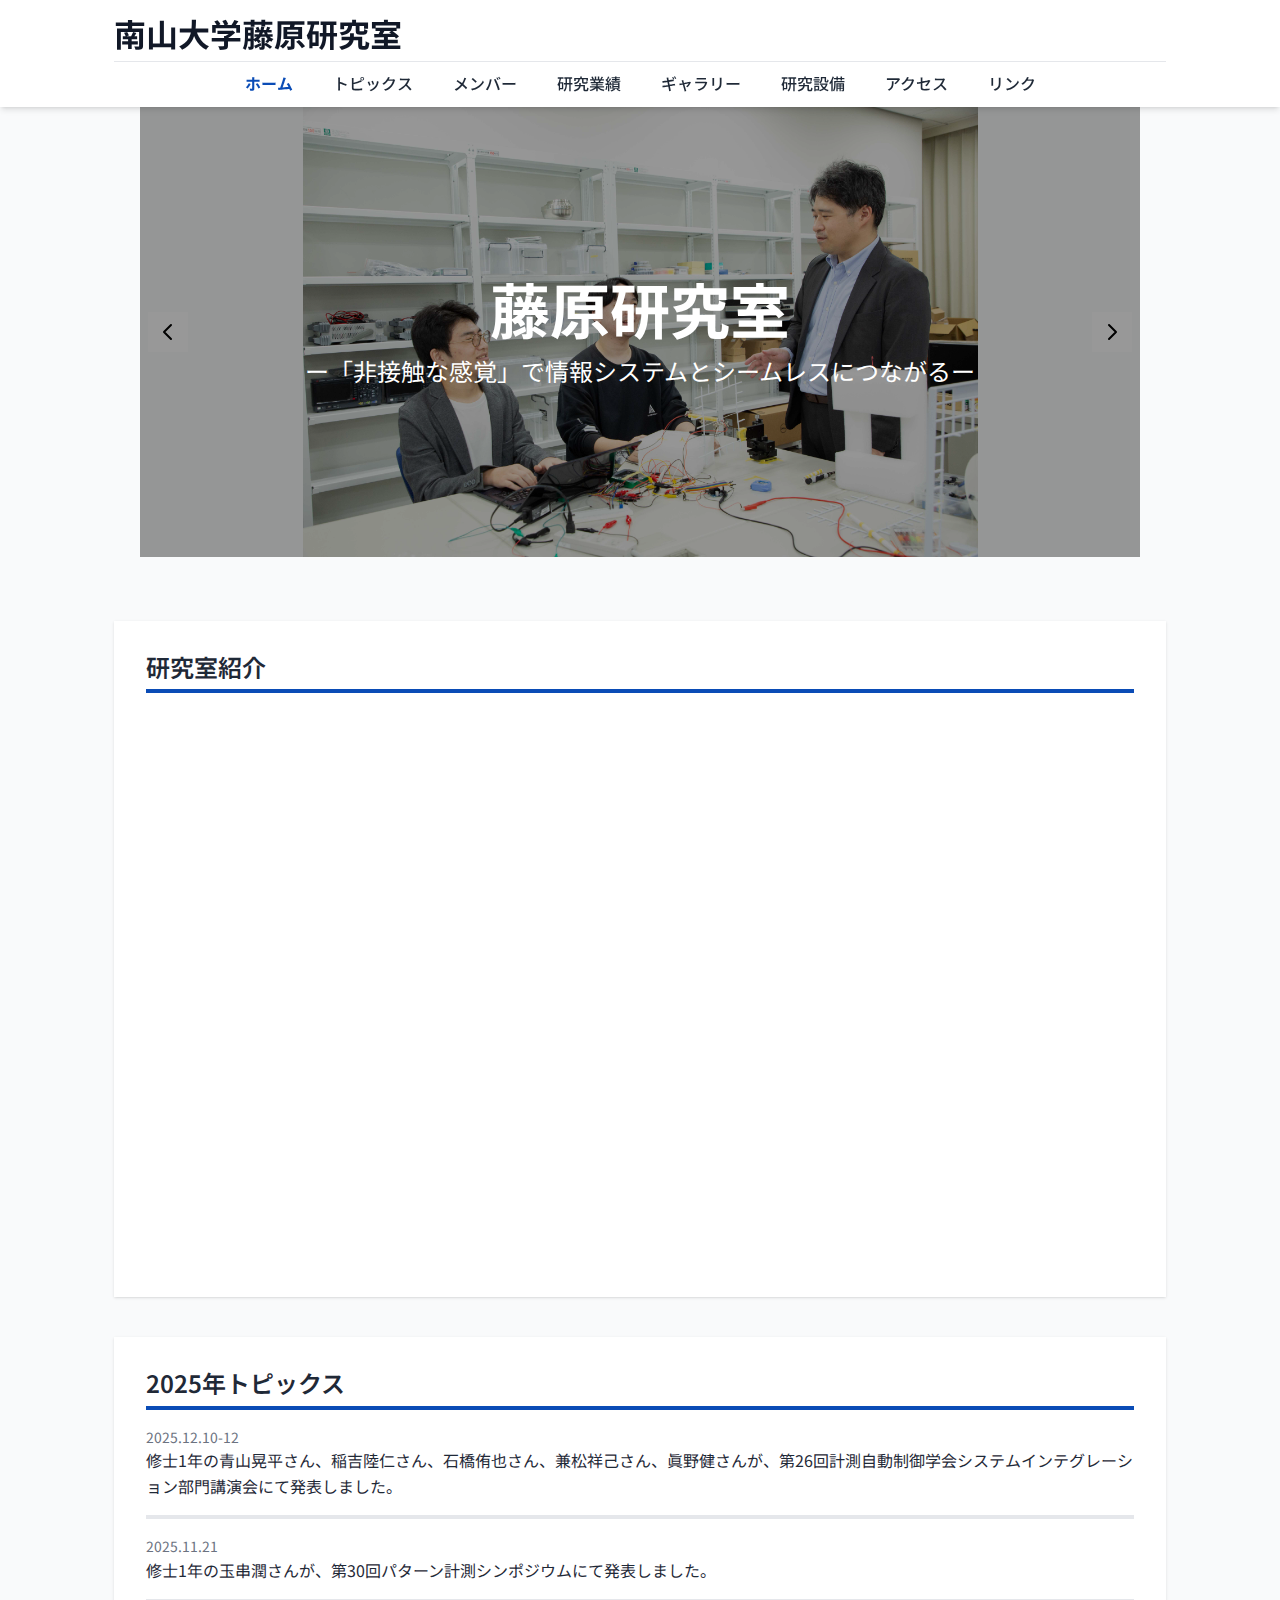
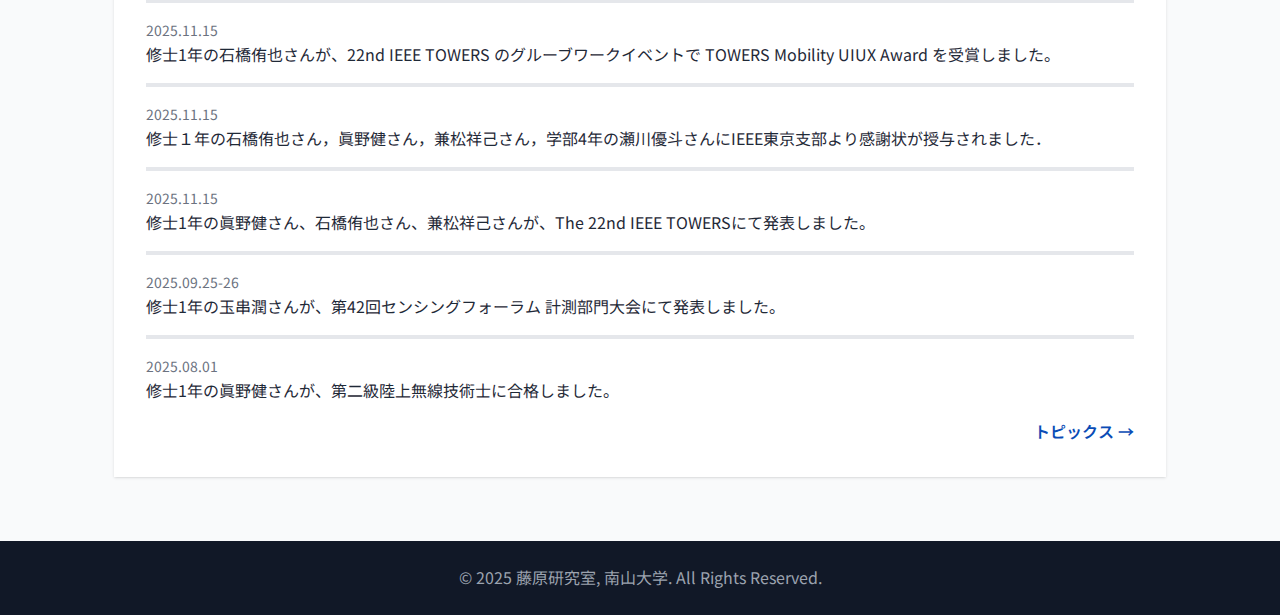
<file: index.html>
<!DOCTYPE html>
<html lang="ja">
<head>
    <meta charset="UTF-8">
    <meta name="viewport" content="width=device-width, initial-scale=1.0">
    <title>藤原研究室 | 南山大学</title>
    <link rel="stylesheet" href="style.css">
    <link rel="preconnect" href="https://fonts.googleapis.com">
    <link rel="preconnect" href="https://fonts.gstatic.com" crossorigin>
    <link href="https://fonts.googleapis.com/css2?family=Noto+Sans+JP:wght@400;500;700&display=swap" rel="stylesheet">
</head>
<body>

    <header class="site-header">
        <div class="container header-inner">
            <a href="index.html" class="logo">南山大学藤原研究室</a>
            <nav class="main-nav">
                <a href="index.html">ホーム</a>
                <a href="news.html">トピックス</a>
                <!-- <a href="research.html">研究内容</a> -->
                <a href="members.html">メンバー</a>
                <a href="achievements.html">研究業績</a>
                <a href="gallery.html">ギャラリー</a>
                <a href="equipments.html">研究設備</a>
                <a href="contact.html">アクセス</a>
                <a href="links.html">リンク</a>
            </nav>
            <button id="mobile-menu-button" class="mobile-menu-button">
                <svg width="24" height="24" fill="none" stroke="currentColor" viewBox="0 0 24 24"><path stroke-linecap="round" stroke-linejoin="round" stroke-width="2" d="M4 6h16M4 12h16m-7 6h7"></path></svg>
            </button>
        </div>
        <div id="mobile-menu" class="mobile-menu">
            <a href="index.html">ホーム</a>
            <a href="news.html">トピックス</a>
            <!-- <a href="research.html">研究内容</a> -->
            <a href="members.html">メンバー</a>
            <a href="achievements.html">研究業績</a>
            <a href="gallery.html">ギャラリー</a>
            <a href="equipments.html">研究設備</a>
            <a href="contact.html">アクセス</a>
            <a href="links.html">リンク</a>
        </div>
    </header>

    <main>
        <section class="hero-gallery-section">
            <div class="gallery-wrapper">
                <div class="hero-overlay">
                    <div>
                        <h2 class="hero-title">藤原研究室</h2>
                        <p class="hero-subtitle">ー「非接触な感覚」で情報システムとシームレスにつながるー</p>
                    </div>
                </div>
                <!--↓↓　ヒーローイメージの写真変更箇所　↓↓-->
                <div id="gallery-container" class="gallery-container">
                    <div class="gallery-item">
                        <img src="img/home/241028_0163.jpg" alt="">
                    </div>
                    <!--
                    <div class="gallery-item">
                        <img src="https://placehold.co/1200x600/f472b6/ffffff?text=ゼミの様子" alt="">
                    </div>
                    <div class="gallery-item">
                        <img src="https://placehold.co/1200x600/4ade80/ffffff?text=学会発表" alt="">
                    </div>
                    -->
                </div>
                <button id="prev-btn" class="gallery-btn prev">
                    <svg fill="none" stroke="currentColor" viewBox="0 0 24 24"><path stroke-linecap="round" stroke-linejoin="round" stroke-width="2" d="M15 19l-7-7 7-7"></path></svg>
                </button>
                <button id="next-btn" class="gallery-btn next">
                    <svg fill="none" stroke="currentColor" viewBox="0 0 24 24"><path stroke-linecap="round" stroke-linejoin="round" stroke-width="2" d="M9 5l7 7-7 7"></path></svg>
                </button>
            </div>
        </section>
        <section class="page-section">
            <div class="container content-grid">
                <div class="main-content">
                    <article class="content-block">
                        <h3 class="content-title">研究室紹介</h3>
                        <div class="video-container">
                        <iframe width="515" height="270" src="https://www.youtube.com/embed/VWLxVF2bb70?si=TaH3Cah87-5Ypgb8" title="YouTube video player" frameborder="0" allow="accelerometer; autoplay; clipboard-write; encrypted-media; gyroscope; picture-in-picture; web-share" referrerpolicy="strict-origin-when-cross-origin" allowfullscreen></iframe>
                        </div>
                    </article>
                </div>
                <aside class="sidebar">
                    <div class="content-block">
                        <h3 class="content-title">2025年トピックス</h3>
                        <ul class="news-summary-list">
                            <li><span class="date">2025.12.10-12</span><a href="news.html">修士1年の青山晃平さん、稲吉陸仁さん、石橋侑也さん、兼松祥己さん、眞野健さんが、第26回計測自動制御学会システムインテグレーション部門講演会にて発表しました。</a></li>
                            <li><span class="date">2025.11.21</span><a href="news.html">修士1年の玉串潤さんが、第30回パターン計測シンポジウムにて発表しました。</a></li>
                            <li><span class="date">2025.11.15</span><a href="news.html">修士1年の石橋侑也さんが、22nd IEEE TOWERS のグルーブワークイベントで TOWERS Mobility UIUX Award を受賞しました。</a></li>
                            <li><span class="date">2025.11.15</span><a href="news.html">修士１年の石橋侑也さん，眞野健さん，兼松祥己さん，学部4年の瀬川優斗さんにIEEE東京支部より感謝状が授与されました．</a></li>
                            <li><span class="date">2025.11.15</span><a href="news.html">修士1年の眞野健さん、石橋侑也さん、兼松祥己さんが、The 22nd IEEE TOWERSにて発表しました。</a></li>
                            <li><span class="date">2025.09.25-26</span><a href="news.html">修士1年の玉串潤さんが、第42回センシングフォーラム 計測部門大会にて発表しました。</a></li>
                            <li><span class="date">2025.08.01</span><a href="news.html">修士1年の眞野健さんが、第二級陸上無線技術士に合格しました。</a></li>
                        </ul>
                        <div class="text-right">
                            <a href="news.html" class="link-arrow">トピックス</a>
                        </div>
                    </div>
                </aside>
            </div>
        </section>
    </main>

    <footer class="site-footer">
        <p>© 2025 藤原研究室, 南山大学. All Rights Reserved.</p>
    </footer>

    <script src="script.js"></script>
</body>
</html>
</file>
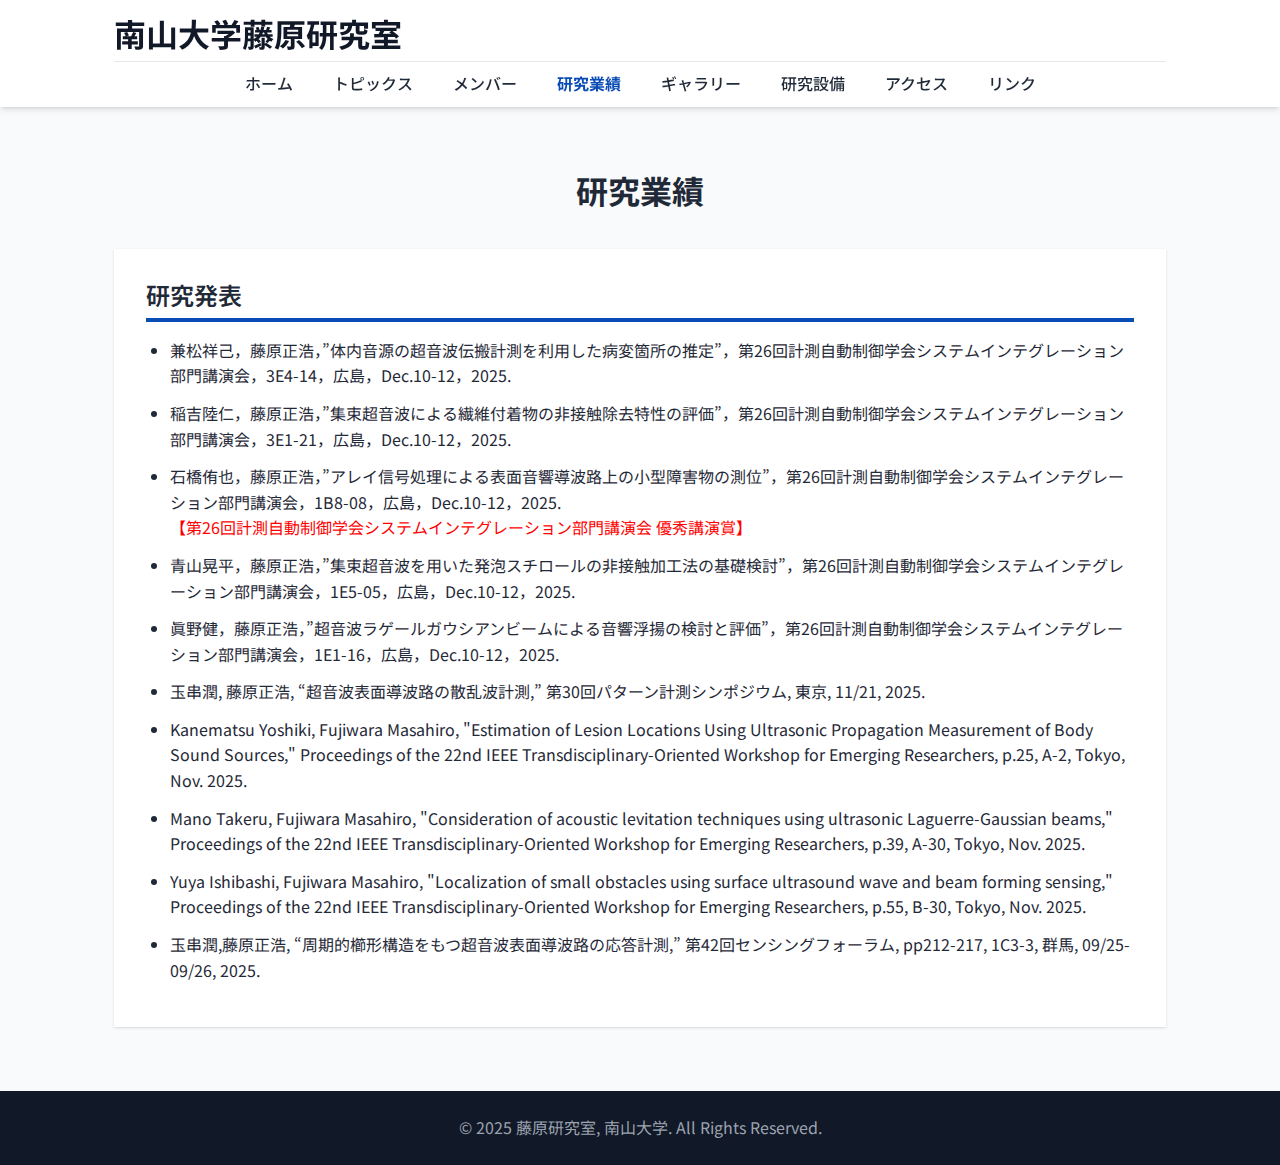
<file: achievements.html>
<!DOCTYPE html>
<html lang="ja">

<head>
    <meta charset="UTF-8">
    <meta name="viewport" content="width=device-width, initial-scale=1.0">
    <title>研究業績 | 南山大学藤原研究室</title>
    <link rel="stylesheet" href="style.css">
    <link rel="preconnect" href="https://fonts.googleapis.com">
    <link rel="preconnect" href="https://fonts.gstatic.com" crossorigin>
    <link href="https://fonts.googleapis.com/css2?family=Noto+Sans+JP:wght@400;500;700&display=swap" rel="stylesheet">
</head>

<body>
    <header class="site-header">
        <div class="container header-inner">
            <a href="index.html" class="logo">南山大学藤原研究室</a>
            <nav class="main-nav">
                <a href="index.html">ホーム</a>
                <a href="news.html">トピックス</a>
                <!-- <a href="research.html">研究内容</a> -->
                <a href="members.html">メンバー</a>
                <a href="achievements.html">研究業績</a>
                <a href="gallery.html">ギャラリー</a>
                <a href="equipments.html">研究設備</a>
                <a href="contact.html">アクセス</a>
                <a href="links.html">リンク</a>
            </nav>
            <button id="mobile-menu-button" class="mobile-menu-button">
                <svg width="24" height="24" fill="none" stroke="currentColor" viewBox="0 0 24 24">
                    <path stroke-linecap="round" stroke-linejoin="round" stroke-width="2" d="M4 6h16M4 12h16m-7 6h7">
                    </path>
                </svg>
            </button>
        </div>
        <div id="mobile-menu" class="mobile-menu">
            <a href="index.html">ホーム</a>
            <a href="news.html">トピックス</a>
            <!-- <a href="research.html">研究内容</a> -->
            <a href="members.html">メンバー</a>
            <a href="achievements.html">研究業績</a>
            <a href="gallery.html">ギャラリー</a>
            <a href="equipments.html">研究設備</a>
            <a href="contact.html">アクセス</a>
            <a href="links.html">リンク</a>
        </div>
    </header>

    <main>
        <section id="achievements-content" class="page-section">
            <div class="container">
                <h2 class="section-title">研究業績</h2>
                <div class="content-block-container">
                    <article class="content-block">
                        <h3 class="content-title">研究発表</h3>
                        <ul class="achievements-list">
                            <li>兼松祥己，藤原正浩，”体内音源の超音波伝搬計測を利用した病変箇所の推定”，第26回計測自動制御学会システムインテグレーション部門講演会，3E4-14，広島，Dec.10-12，2025.
                            </li>
                            <li>稲吉陸仁，藤原正浩，”集束超音波による繊維付着物の非接触除去特性の評価”，第26回計測自動制御学会システムインテグレーション部門講演会，3E1-21，広島，Dec.10-12，2025.
                            </li>
                            <li>石橋侑也，藤原正浩，”アレイ信号処理による表面音響導波路上の小型障害物の測位”，第26回計測自動制御学会システムインテグレーション部門講演会，1B8-08，広島，Dec.10-12，2025.
                                <br> <span style="color: red;">【第26回計測自動制御学会システムインテグレーション部門講演会 優秀講演賞】</span>
                            </li>
                            <li>青山晃平，藤原正浩，”集束超音波を用いた発泡スチロールの非接触加工法の基礎検討”，第26回計測自動制御学会システムインテグレーション部門講演会，1E5-05，広島，Dec.10-12，2025.
                            </li>
                            <li>眞野健，藤原正浩，”超音波ラゲールガウシアンビームによる音響浮揚の検討と評価”，第26回計測自動制御学会システムインテグレーション部門講演会，1E1-16，広島，Dec.10-12，2025.
                            </li>
                            <li>玉串潤, 藤原正浩, “超音波表面導波路の散乱波計測,” 第30回パターン計測シンポジウム, 東京, 11/21, 2025.</li>
                            <li>Kanematsu Yoshiki, Fujiwara Masahiro, "Estimation of Lesion Locations Using Ultrasonic
                                Propagation Measurement of Body Sound Sources," Proceedings of the 22nd IEEE
                                Transdisciplinary-Oriented Workshop for Emerging Researchers, p.25, A-2, Tokyo, Nov.
                                2025.</li>
                            <li>Mano Takeru, Fujiwara Masahiro, "Consideration of acoustic levitation techniques using
                                ultrasonic Laguerre-Gaussian beams," Proceedings of the 22nd IEEE
                                Transdisciplinary-Oriented Workshop for Emerging Researchers, p.39, A-30, Tokyo, Nov.
                                2025.</li>
                            <li>Yuya Ishibashi, Fujiwara Masahiro, "Localization of small obstacles using surface
                                ultrasound wave and beam forming sensing," Proceedings of the 22nd IEEE
                                Transdisciplinary-Oriented Workshop for Emerging Researchers, p.55, B-30, Tokyo, Nov.
                                2025.</li>
                            <li>玉串潤,藤原正浩, “周期的櫛形構造をもつ超音波表面導波路の応答計測,” 第42回センシングフォーラム, pp212-217, 1C3-3, 群馬, 09/25-09/26,
                                2025.</li>
                            <!--
                            <li>（例）山田 太郎, "〇〇の△△に関する研究", XX学会論文誌, Vol. 1, No. 2, pp. 10-20, 2025.</li>
                            -->
                        </ul>
                    </article>
                    <!--
                    <article class="content-block">
                        <h3 class="content-title">国際会議 (International Conferences)</h3>
                        <ul class="achievements-list">
                            <li>Author(s), "Paper Title", Proceedings of Conference Name (Abbreviation), pp. xxx-xxx, Year.</li>
                            <li>(e.g.) Taro Yamada, "A Study on ...", Proc. of ACME 2025, pp. 100-105, 2025.</li>
                        </ul>
                    </article>
                    -->
                </div>
            </div>
        </section>
    </main>

    <footer class="site-footer">
        <p>&copy; 2025 藤原研究室, 南山大学. All Rights Reserved.</p>
    </footer>

    <script src="script.js"></script>
</body>

</html>
</file>
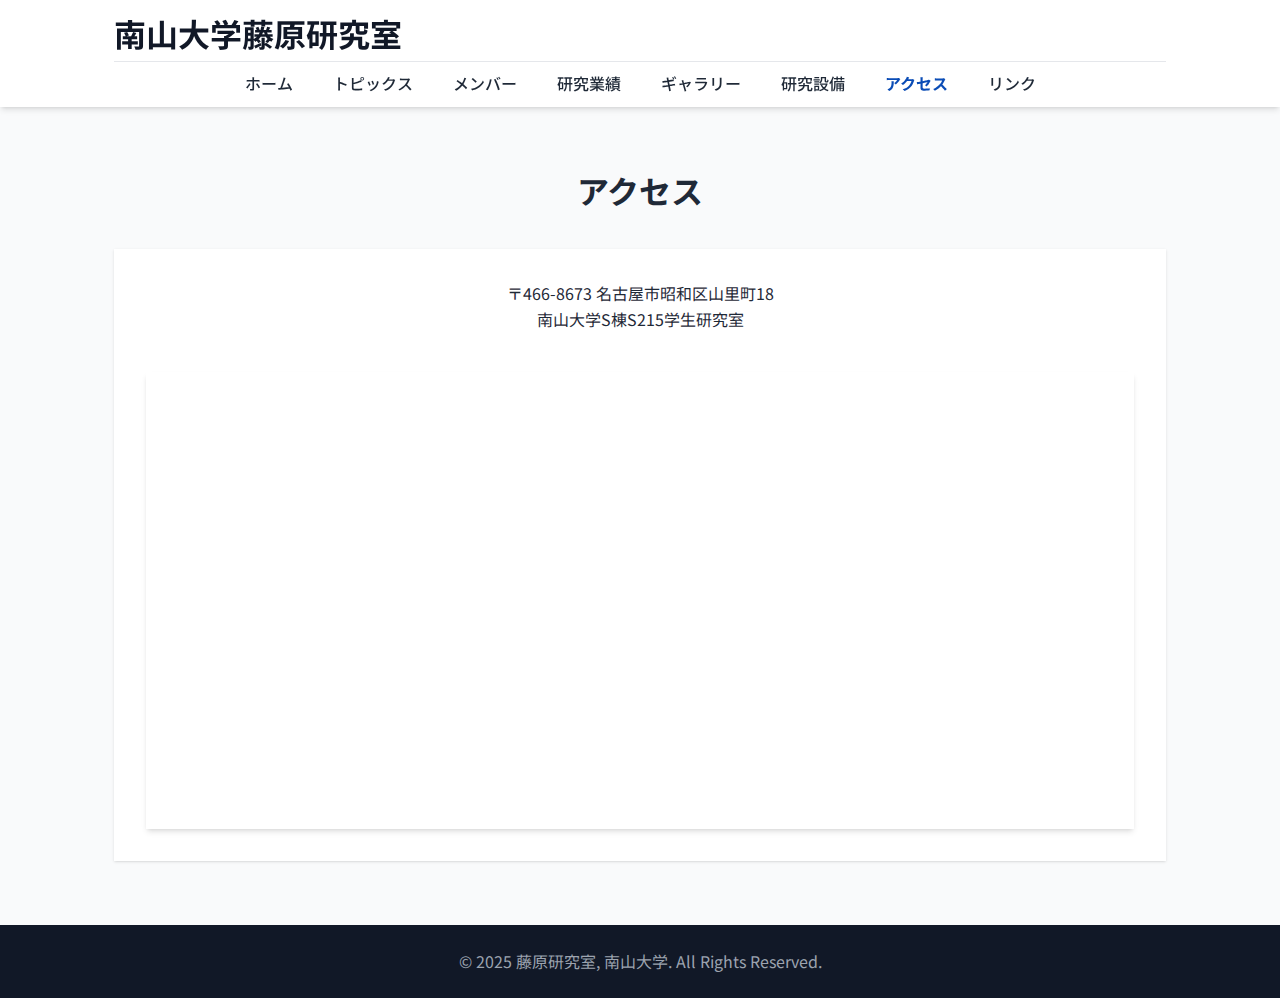
<file: contact.html>
<!DOCTYPE html>
<html lang="ja">
<head>
    <meta charset="UTF-8">
    <meta name="viewport" content="width=device-width, initial-scale=1.0">
    <title>アクセス | 南山大学藤原研究室</title>
    <link rel="stylesheet" href="style.css">
    <link rel="preconnect" href="https://fonts.googleapis.com">
    <link rel="preconnect" href="https://fonts.gstatic.com" crossorigin>
    <link href="https://fonts.googleapis.com/css2?family=Noto+Sans+JP:wght@400;500;700&display=swap" rel="stylesheet">
</head>
<body>

    <header class="site-header">
        <div class="container header-inner">
            <a href="index.html" class="logo">南山大学藤原研究室</a>
            <nav class="main-nav">
                <a href="index.html">ホーム</a>
                <a href="news.html">トピックス</a>
                <!-- <a href="research.html">研究内容</a> -->
                <a href="members.html">メンバー</a>
                <a href="achievements.html">研究業績</a>
                <a href="gallery.html">ギャラリー</a>
                <a href="equipments.html">研究設備</a>
                <a href="contact.html">アクセス</a>
                <a href="links.html">リンク</a>
            </nav>
            <button id="mobile-menu-button" class="mobile-menu-button">
                <svg width="24" height="24" fill="none" stroke="currentColor" viewBox="0 0 24 24"><path stroke-linecap="round" stroke-linejoin="round" stroke-width="2" d="M4 6h16M4 12h16m-7 6h7"></path></svg>
            </button>
        </div>
        <div id="mobile-menu" class="mobile-menu">
            <a href="index.html">ホーム</a>
            <a href="news.html">トピックス</a>
            <!-- <a href="research.html">研究内容</a> -->
            <a href="members.html">メンバー</a>
            <a href="achievements.html">研究業績</a>
            <a href="gallery.html">ギャラリー</a>
            <a href="equipments.html">研究設備</a>
            <a href="contact.html">アクセス</a>
            <a href="links.html">リンク</a>
        </div>
    </header>

    <main>
        <section id="contact" class="page-section">
            <div class="container">
                <h2 class="section-title">アクセス</h2>
                <!--<h2 class="section-title">アクセス &amp; お問い合わせ</h2>-->
                <div class="content-block">
                    <!-- <p>南山大学</p> -->
                    <p>〒466-8673 名古屋市昭和区山里町18</p>
                    <p>南山大学S棟S215学生研究室</p>
                    <!-- <p>研究室への配属や共同研究に関するお問い合わせは、<br>以下のメールアドレスまでご連絡ください。</p> -->
                    <!--<a href="mailto:contact@example.com" class="email-link">contact@example.com</a> -->
                    <div class="map-container">
                        <!-- Google Mapの埋め込みコード -->
                        <iframe src="https://www.google.com/maps/embed?pb=!1m18!1m12!1m3!1d3262.317841195786!2d136.96026597463924!3d35.148693172763835!2m3!1f0!2f0!3f0!3m2!1i1024!2i768!4f13.1!3m3!1m2!1s0x60037abe5d6126cd%3A0xa1f21e9d6f02cd57!2z5Y2X5bGx5aSn5a2mIOWQjeWPpOWxi-OCreODo-ODs-ODkeOCuQ!5e0!3m2!1sja!2sjp!4v1758853402915!5m2!1sja!2sjp"width="600" height="450" style="border:0;" allowfullscreen="" loading="lazy" referrerpolicy="no-referrer-when-downgrade"></iframe>
                    </div>
                </div>
            </div>
        </section>
    </main>

    <footer class="site-footer">
        <p>&copy; 2025 藤原研究室, 南山大学. All Rights Reserved.</p>
    </footer>

    <script src="script.js"></script>
</body>
</html>
</file>
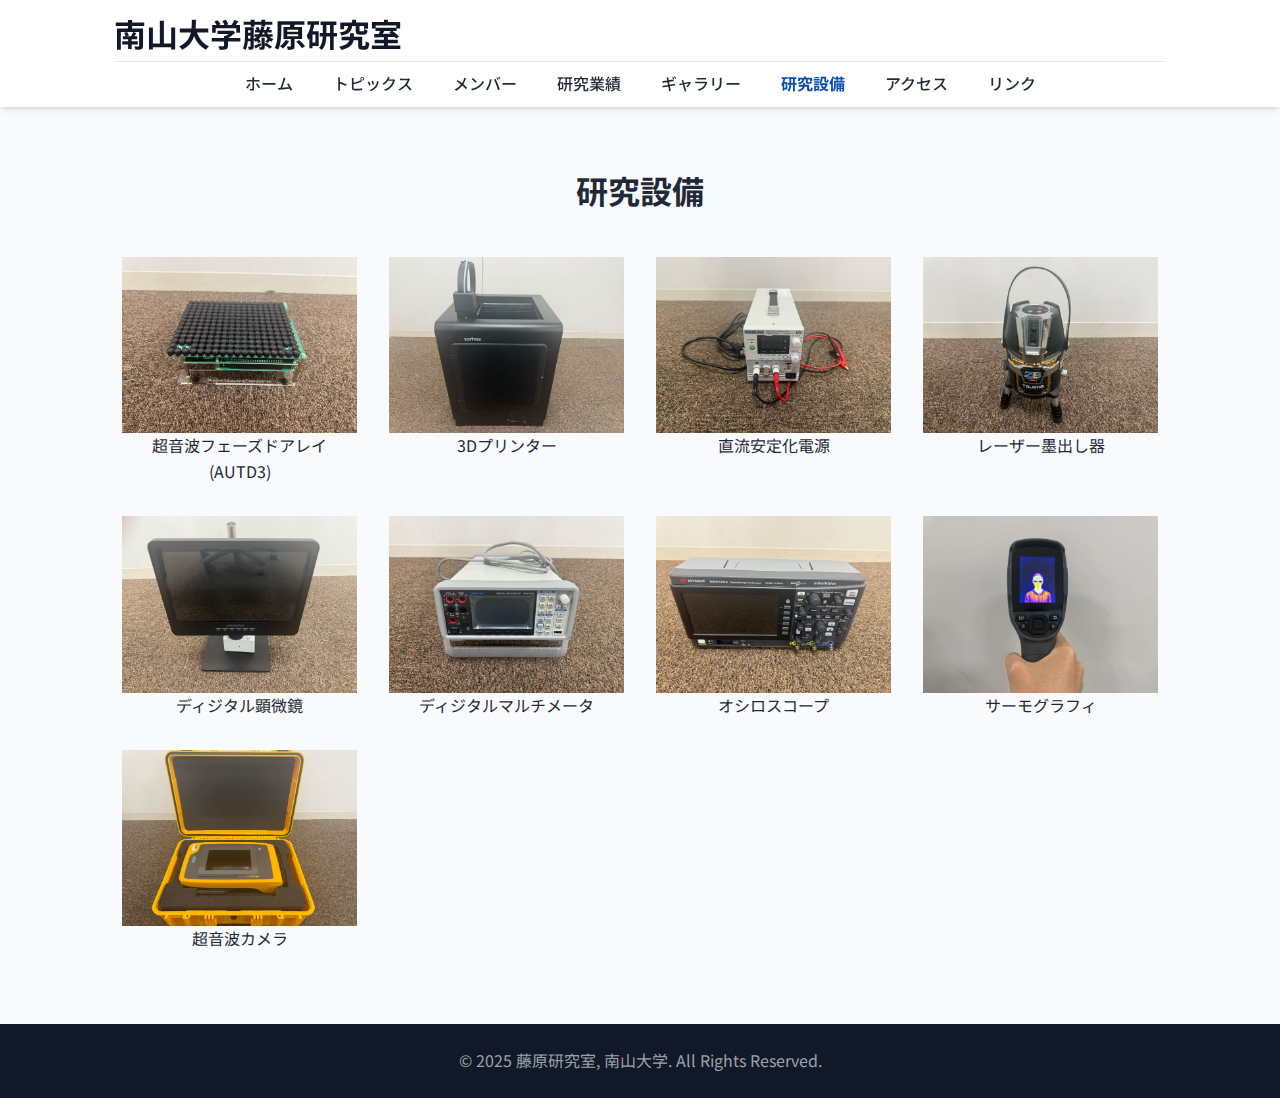
<file: equipments.html>
<!DOCTYPE html>
<html lang="ja">
<head>
    <meta charset="UTF-8">
    <meta name="viewport" content="width=device-width, initial-scale=1.0">
    <title>研究設備 | 南山大学藤原研究室</title>
    <link rel="stylesheet" href="style.css">
    <link rel="preconnect" href="https://fonts.googleapis.com">
    <link rel="preconnect" href="https://fonts.gstatic.com" crossorigin>
    <link href="https://fonts.googleapis.com/css2?family=Noto+Sans+JP:wght@400;500;700&display=swap" rel="stylesheet">
</head>
<body>
    <header class="site-header">
        <div class="container header-inner">
            <a href="index.html" class="logo">南山大学藤原研究室</a>
            <nav class="main-nav">
                <a href="index.html">ホーム</a>
                <a href="news.html">トピックス</a>
                <!-- <a href="research.html">研究内容</a> -->
                <a href="members.html">メンバー</a>
                <a href="achievements.html">研究業績</a>
                <a href="gallery.html">ギャラリー</a>
                <a href="equipments.html">研究設備</a>
                <a href="contact.html">アクセス</a>
                <a href="links.html">リンク</a>
            </nav>
            <button id="mobile-menu-button" class="mobile-menu-button">
                <svg width="24" height="24" fill="none" stroke="currentColor" viewBox="0 0 24 24"><path stroke-linecap="round" stroke-linejoin="round" stroke-width="2" d="M4 6h16M4 12h16m-7 6h7"></path></svg>
            </button>
        </div>
        <div id="mobile-menu" class="mobile-menu">
            <a href="index.html">ホーム</a>
            <a href="news.html">トピックス</a>
            <!-- <a href="research.html">研究内容</a> -->
            <a href="members.html">メンバー</a>
            <a href="achievements.html">研究業績</a>
            <a href="gallery.html">ギャラリー</a>
            <a href="equipments.html">研究設備</a>
            <a href="contact.html">アクセス</a>
            <a href="links.html">リンク</a>
        </div>
    </header>

    <main>
        <section id="prospectives-content" class="page-section">
            <div class="container">
                <h2 class="section-title">研究設備</h2>
                <div class="content-block-container">
                    <div class="member-group">
                        <!--<h3 class="group-title"> タイトル</h3> -->
                        <div class="member-grid">
                            <p><img src="img/equipments/AUTD3.jpg" alt="" style="max-width: 100%; height: auto;">
                            超音波フェーズドアレイ(AUTD3)</p>
                            
                            <p><img src="img/equipments/3Dprinter.jpg" alt="" style="max-width: 100%; height: auto;">
                            3Dプリンター</p>

                            <p><img src="img/equipments/DCpower.jpg" alt="" style="max-width: 100%; height: auto;">
                            直流安定化電源</p>
                            
                            <p><img src="img/equipments/laser.jpg" alt="" style="max-width: 100%; height: auto;">
                            レーザー墨出し器</p>

                            <p><img src="img/equipments/microscope.jpg" alt="" style="max-width: 100%; height: auto;">
                            ディジタル顕微鏡</p>
                            
                            <p><img src="img/equipments/multimeter.jpg" alt="" style="max-width: 100%; height: auto;">
                            ディジタルマルチメータ</p>

                            <p><img src="img/equipments/oscilloscope.jpg" alt="" style="max-width: 100%; height: auto;">
                            オシロスコープ</p>
                            
                            <p><img src="img/equipments/thermography.jpg" alt="" style="max-width: 100%; height: auto;">
                            サーモグラフィ</p>

                            <p><img src="img/equipments/camera.jpg" alt="" style="max-width: 100%; height: auto;">
                            超音波カメラ</p>
                        </div>
                    </div>
                </div>
            </div>
        </section>
    </main>

    <footer class="site-footer">
        <p>&copy; 2025 藤原研究室, 南山大学. All Rights Reserved.</p>
    </footer>

    <script src="script.js"></script>
</body>
</html>
</file>
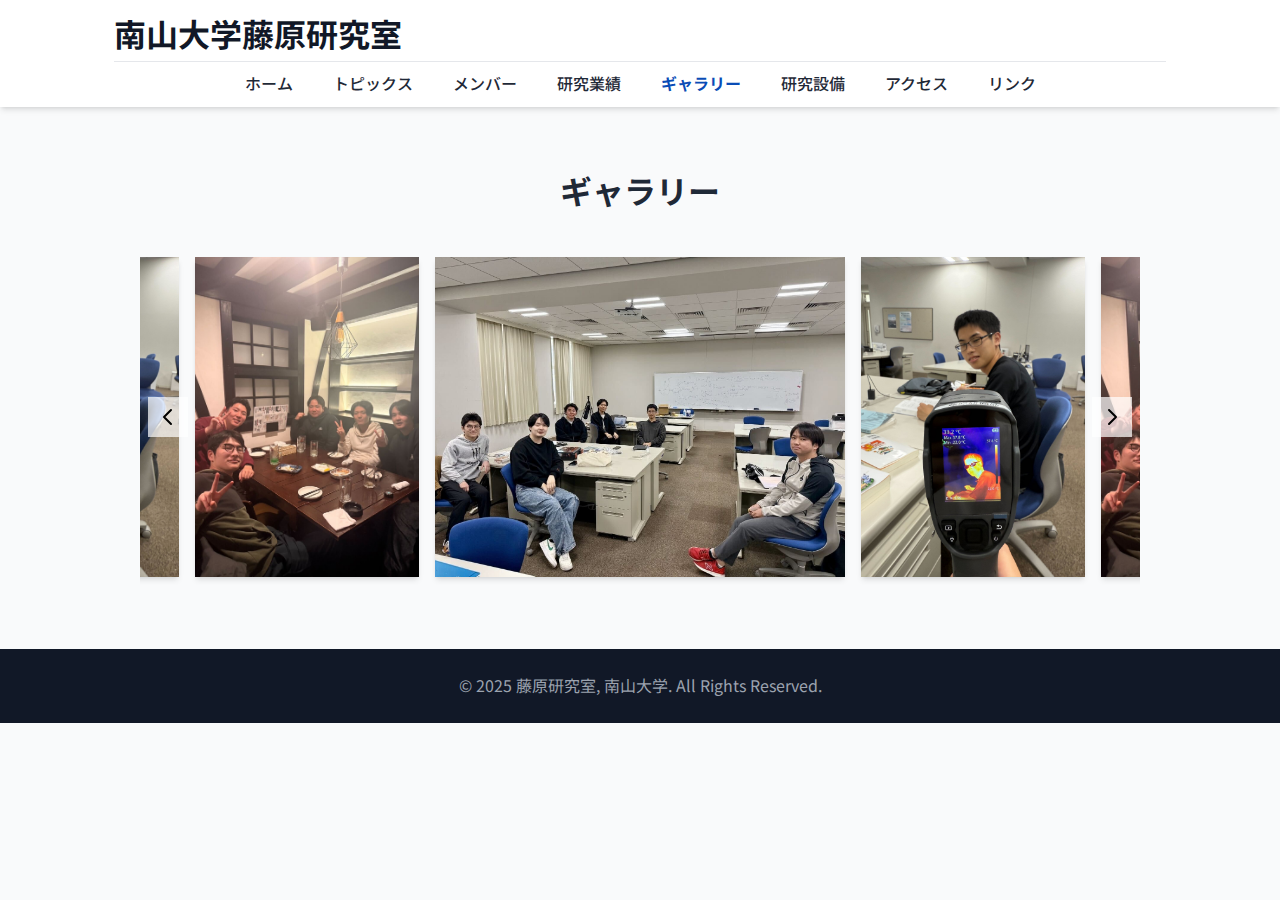
<file: gallery.html>
<!DOCTYPE html>
<html lang="ja">
<head>
    <meta charset="UTF-8">
    <meta name="viewport" content="width=device-width, initial-scale=1.0">
    <title>ギャラリー | 南山大学藤原研究室</title>
    <link rel="stylesheet" href="style.css">
    <link rel="preconnect" href="https://fonts.googleapis.com">
    <link rel="preconnect" href="https://fonts.gstatic.com" crossorigin>
    <link href="https://fonts.googleapis.com/css2?family=Noto+Sans+JP:wght@400;500;700&display=swap" rel="stylesheet">
</head>
<body>

    <header class="site-header">
        <div class="container header-inner">
            <a href="index.html" class="logo">南山大学藤原研究室</a>
            <nav class="main-nav">
                <a href="index.html">ホーム</a>
                <a href="news.html">トピックス</a>
                <!-- <a href="research.html">研究内容</a> -->
                <a href="members.html">メンバー</a>
                <a href="achievements.html">研究業績</a>
                <a href="gallery.html">ギャラリー</a>
                <a href="equipments.html">研究設備</a>
                <a href="contact.html">アクセス</a>
                <a href="links.html">リンク</a>
            </nav>
            <button id="mobile-menu-button" class="mobile-menu-button">
                <svg width="24" height="24" fill="none" stroke="currentColor" viewBox="0 0 24 24"><path stroke-linecap="round" stroke-linejoin="round" stroke-width="2" d="M4 6h16M4 12h16m-7 6h7"></path></svg>
            </button>
        </div>
        <div id="mobile-menu" class="mobile-menu">
            <a href="index.html">ホーム</a>
            <a href="news.html">トピックス</a>
            <!--<a href="research.html">研究内容</a> -->
            <a href="members.html">メンバー</a>
            <a href="achievements.html">研究業績</a>
            <a href="gallery.html">ギャラリー</a>
            <a href="equipments.html">研究設備</a>
            <a href="contact.html">アクセス</a>
            <a href="links.html">リンク</a>
        </div>
    </header>

    <main>
        <section id="gallery" class="page-section">
            <div class="container">
                <h2 class="section-title">ギャラリー</h2>
                <div class="gallery-wrapper">
                    <div id="gallery-container" class="gallery-container">
                        <div class="gallery-item">
                            <img src="img/gallery/20251219.jpg" alt="">
                        </div>
                        <div class="gallery-item">
                            <img src="img/gallery/M1members.jpg" alt="">
                        </div>
                        <div class="gallery-item">
                            <img src="img/gallery/thermoMano.jpg" alt="">
                        </div>
                        <!--
                        <div class="gallery-item">
                            <img src="https://placehold.co/600x400/f472b6/ffffff?\" alt="">
                        </div>
                        -->
                    </div>
                    <button id="prev-btn" class="gallery-btn prev">
                        <svg fill="none" stroke="currentColor" viewBox="0 0 24 24"><path stroke-linecap="round" stroke-linejoin="round" stroke-width="2" d="M15 19l-7-7 7-7"></path></svg>
                    </button>
                    <button id="next-btn" class="gallery-btn next">
                        <svg fill="none" stroke="currentColor" viewBox="0 0 24 24"><path stroke-linecap="round" stroke-linejoin="round" stroke-width="2" d="M9 5l7 7-7 7"></path></svg>
                    </button>
                </div>
            </div>
                
        </section>
    </main>

    <footer class="site-footer">
        <p>&copy; 2025 藤原研究室, 南山大学. All Rights Reserved.</p>
    </footer>

    <script src="script.js"></script>
</body>
</html>
</file>
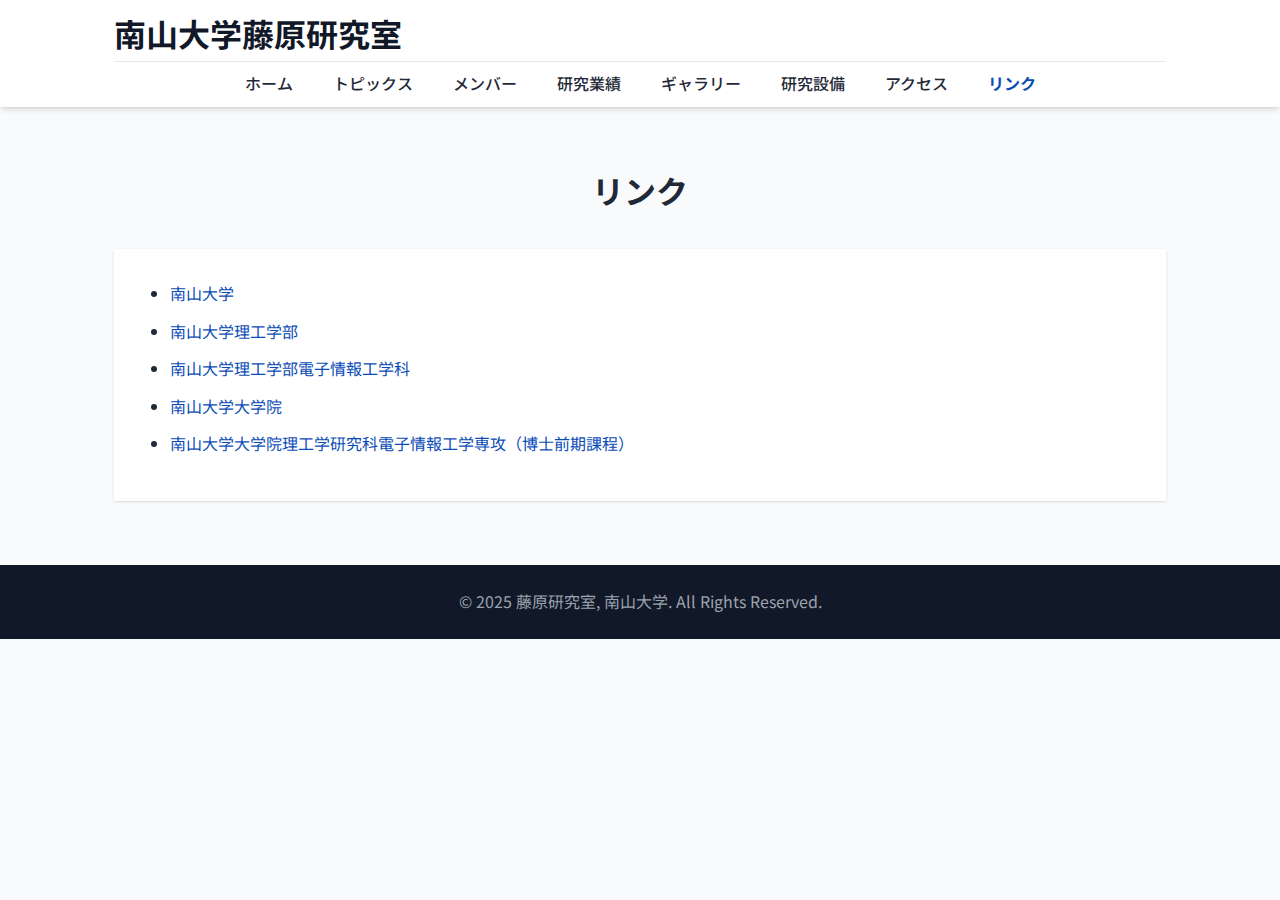
<file: links.html>
<!DOCTYPE html>
<html lang="ja">
<head>
    <meta charset="UTF-8">
    <meta name="viewport" content="width=device-width, initial-scale=1.0">
    <title>リンク | 南山大学藤原研究室</title>
    <link rel="stylesheet" href="style.css">
    <link rel="preconnect" href="https://fonts.googleapis.com">
    <link rel="preconnect" href="https://fonts.gstatic.com" crossorigin>
    <link href="https://fonts.googleapis.com/css2?family=Noto+Sans+JP:wght@400;500;700&display=swap" rel="stylesheet">
</head>
<body>
    <header class="site-header">
        <div class="container header-inner">
            <a href="index.html" class="logo">南山大学藤原研究室</a>
            <nav class="main-nav">
                <a href="index.html">ホーム</a>
                <a href="news.html">トピックス</a>
                <!-- <a href="research.html">研究内容</a> -->
                <a href="members.html">メンバー</a>
                <a href="achievements.html">研究業績</a>
                <a href="gallery.html">ギャラリー</a>
                <a href="equipments.html">研究設備</a>
                <a href="contact.html">アクセス</a>
                <a href="links.html">リンク</a>
            </nav>
            <button id="mobile-menu-button" class="mobile-menu-button">
                <svg width="24" height="24" fill="none" stroke="currentColor" viewBox="0 0 24 24"><path stroke-linecap="round" stroke-linejoin="round" stroke-width="2" d="M4 6h16M4 12h16m-7 6h7"></path></svg>
            </button>
        </div>
        <div id="mobile-menu" class="mobile-menu">
            <a href="index.html">ホーム</a>
            <a href="news.html">トピックス</a>
            <!-- <a href="research.html">研究内容</a> -->
            <a href="members.html">メンバー</a>
            <a href="achievements.html">研究業績</a>
            <a href="gallery.html">ギャラリー</a>
            <a href="equipments.html">研究設備</a>
            <a href="contact.html">アクセス</a>
            <a href="links.html">リンク</a>
        </div>
    </header>

    <main>
        <section id="links-content" class="page-section">
            <div class="container">
                <h2 class="section-title">リンク</h2>
                <div class="content-block-container">
                    <article class="content-block">
                        <ul class="achievements-list">
                            <li><a href="https://www.nanzan-u.ac.jp/" target="_blank">南山大学</a></li>
                            <li><a href="https://www.nanzan-u.ac.jp/Dept/fot.html" target="_blank">南山大学理工学部</a></li>
                            <li><a href="https://www.nanzan-u.ac.jp/Dept/tc/top.html" target="_blank">南山大学理工学部電子情報工学科</a></li>
                            <li><a href="https://www.nanzan-u.ac.jp/grad/" target="_blank">南山大学大学院</a></li>
                            <li><a href="https://www.nanzan-u.ac.jp/grad/m_ect/" target="_blank">南山大学大学院理工学研究科電子情報工学専攻（博士前期課程）</a></li>
                        </ul>
                    </article>
                </div>
            </div>
        </section>
    </main>

    <footer class="site-footer">
        <p>&copy; 2025 藤原研究室, 南山大学. All Rights Reserved.</p>
    </footer>

    <script src="script.js"></script>
</body>
</html>
</file>
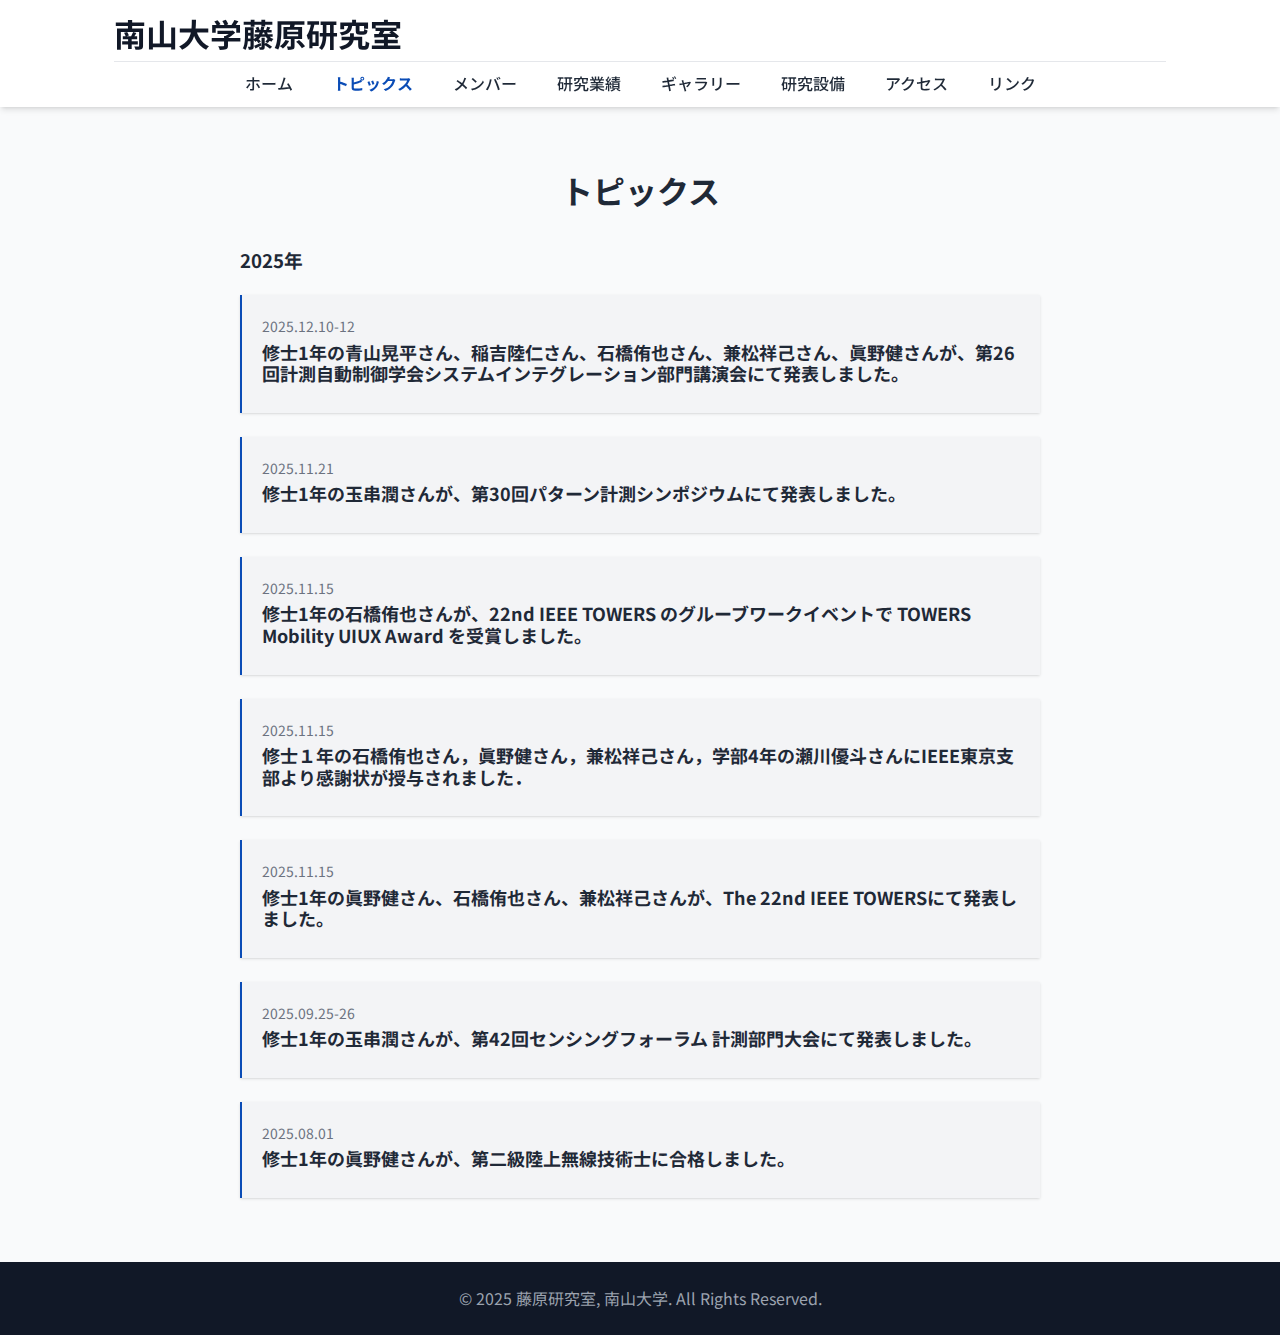
<file: news.html>
<!DOCTYPE html>
<html lang="ja">
<head>
    <meta charset="UTF-8">
    <meta name="viewport" content="width=device-width, initial-scale=1.0">
    <title>トピックス | 南山大学藤原研究室</title>
    <link rel="stylesheet" href="style.css">
    <link rel="preconnect" href="https://fonts.googleapis.com">
    <link rel="preconnect" href="https://fonts.gstatic.com" crossorigin>
    <link href="https://fonts.googleapis.com/css2?family=Noto+Sans+JP:wght@400;500;700&display=swap" rel="stylesheet">
</head>
<body>

    <header class="site-header">
        <div class="container header-inner">
            <a href="index.html" class="logo">南山大学藤原研究室</a>
            <nav class="main-nav">
                <a href="index.html">ホーム</a>
                <a href="news.html">トピックス</a>
                <!-- <a href="research.html">研究内容</a> -->
                <a href="members.html">メンバー</a>
                <a href="achievements.html">研究業績</a>
                <a href="gallery.html">ギャラリー</a>
                <a href="equipments.html">研究設備</a>
                <a href="contact.html">アクセス</a>
                <a href="links.html">リンク</a>
            </nav>
            <button id="mobile-menu-button" class="mobile-menu-button">
                <svg width="24" height="24" fill="none" stroke="currentColor" viewBox="0 0 24 24"><path stroke-linecap="round" stroke-linejoin="round" stroke-width="2" d="M4 6h16M4 12h16m-7 6h7"></path></svg>
            </button>
        </div>
        <div id="mobile-menu" class="mobile-menu">
            <a href="index.html">ホーム</a>
            <a href="news.html">トピックス</a>
            <!-- <a href="research.html">研究内容</a> -->
            <a href="members.html">メンバー</a>
            <a href="achievements.html">研究業績</a>
            <a href="gallery.html">ギャラリー</a>
            <a href="equipments.html">研究設備</a>
            <a href="contact.html">アクセス</a>
            <a href="links.html">リンク</a>
        </div>
    </header>

    <main>
        <section id="news" class="page-section">
            <div class="container">
                <h2 class="section-title">トピックス</h2>
                <div class="news-list">
                    <!---
                    <h3 class="group-title"> 2026年</h3>
                    <div class="news-item">
                        <p class="date">日付</p>
                        <h3 class="title">文章</h3>
                    </div>
                    -->
                    <h3 class="group-title"> 2025年</h3>
                    <div class="news-item">
                        <p class="date">2025.12.10-12</p>
                        <h3 class="title">修士1年の青山晃平さん、稲吉陸仁さん、石橋侑也さん、兼松祥己さん、眞野健さんが、第26回計測自動制御学会システムインテグレーション部門講演会にて発表しました。</h3>
                    </div>
                    <div class="news-item">
                        <p class="date">2025.11.21</p>
                        <h3 class="title">修士1年の玉串潤さんが、第30回パターン計測シンポジウムにて発表しました。</h3>
                    </div>
                    <div class="news-item">
                        <p class="date">2025.11.15</p>
                        <h3 class="title">修士1年の石橋侑也さんが、22nd IEEE TOWERS のグルーブワークイベントで TOWERS Mobility UIUX Award を受賞しました。</h3>
                    </div>
                    <div class="news-item">
                        <p class="date">2025.11.15</p>
                        <h3 class="title">修士１年の石橋侑也さん，眞野健さん，兼松祥己さん，学部4年の瀬川優斗さんにIEEE東京支部より感謝状が授与されました．</h3>
                    </div>
                    <div class="news-item">
                        <p class="date">2025.11.15</p>
                        <h3 class="title">修士1年の眞野健さん、石橋侑也さん、兼松祥己さんが、The 22nd IEEE TOWERSにて発表しました。</h3>
                        <!--
                        <div class="news-images">
                            <img src="img/" alt="">
                            <img src="img/" alt="">
                        </div>
                        -->
                    </div>
                    <div class="news-item">
                        <p class="date">2025.09.25-26</p>
                        <h3 class="title">修士1年の玉串潤さんが、第42回センシングフォーラム 計測部門大会にて発表しました。</h3>
                    </div>
                    <div class="news-item">
                        <p class="date">2025.08.01</p>
                        <h3 class="title">修士1年の眞野健さんが、第二級陸上無線技術士に合格しました。</h3>
                    </div>
                </div>
            </div>
        </section>
    </main>

    <footer class="site-footer">
        <p>&copy; 2025 藤原研究室, 南山大学. All Rights Reserved.</p>
    </footer>

    <script src="script.js"></script>
</body>
</html>
</file>
<file: style.css>
/* ==================================
 * 基本設定 & リセット
 * ================================== */
:root {
    --color-text: #1f2937;
    --color-bg: #f9fafb;
    --color-primary: #0a4cb6; /*メインカラー*/
    --color-white: #ffffff;
    --color-gray-light: #f3f4f6;
    --color-gray-dark: #374151;
    --color-gray-text: #6b7280;
    --header-height: 80px;
}

* {
    margin: 0;
    padding: 0;
    box-sizing: border-box;
}

html {
    overflow-y: scroll;
}

body {
    font-family: 'Noto Sans JP', sans-serif;
    color: var(--color-text);
    background-color: var(--color-bg);
    line-height: 1.6;
}

h1, h2, h3 {
    line-height: 1.2;
}

a {
    color: var(--color-primary);
    text-decoration: none;
    transition: color 0.3s ease;
}

a:hover {
    color: #2563eb;
}

img {
    max-width: 100%;
    height: auto;
    display: block;
}

.container {
    max-width: 1100px;
    margin-left: auto;
    margin-right: auto;
    padding-left: 1.5rem;
    padding-right: 1.5rem;
}

/* ==================================
 * ヘッダー
 * ================================== */
.site-header {
    background-color: var(--color-white);
    box-shadow: 0 4px 6px -1px rgb(0 0 0 / 0.1), 0 2px 4px -2px rgb(0 0 0 / 0.1);
    position: sticky;
    top: 0;
    z-index: 50;
}

.header-inner {
    padding-top: 0.5rem;
    padding-bottom: 0;
    position: relative;
}

.site-header .logo {
    font-size: 2.0rem;
    font-weight: 700;
    color: #111827;
    padding-bottom: 0.1rem;
    display: inline-block;
}

.site-header .main-nav {
    display: none;
    border-top: 1px solid #e5e7eb;
    padding-top: 0.1rem;
    padding-bottom: 0.1rem;
}

.site-header .main-nav a {
    color: var(--color-text); /*ヘッダーの項目の文字のカラー*/
    padding: 0.5rem 1rem;
    font-weight: 500;
    /*border-radius: 0.375rem;*/
    border-radius: 0rem;
    transition: color 0.2s ease, background-color 0.2s ease;
}

.site-header .main-nav a:hover {
    color: var(--color-text);
    background-color: var(--color-gray-light);
}

.site-header .main-nav a.active {
    color: var(--color-primary);
    font-weight: 700;
}

.mobile-menu-button {
    background: none;
    border: none;
    cursor: pointer;
    position: absolute;
    top: 1.6rem;
    right: 1.5rem;
}

.mobile-menu {
    display: none;
    background-color: var(--color-white);
    box-shadow: 0 10px 15px -3px rgb(0 0 0 / 0.1), 0 4px 6px -4px rgb(0 0 0 / 0.1);
    padding: 0 1.5rem 1rem;
}

.mobile-menu.active {
    display: block;
}

.mobile-menu a {
    display: block;
    padding: 0.75rem 0.5rem;
    color: var(--color-gray-text);
    /*border-radius: 0.375rem;*/
    border-radius: 0rem;
}
.mobile-menu a:hover {
    color: var(--color-text);
    background-color: var(--color-gray-light);
}

@media (min-width: 1024px) {
    .mobile-menu-button {
        display: none;
    }
    .site-header .main-nav {
        display: flex;
        gap: 0.5rem;
        justify-content: center;
    }
}

/* ==================================
 * 汎用セクションスタイル
 * ================================== */
.page-section {
    padding: 3rem 0;
}

.section-title {
    font-size: 2rem;
    font-weight: 700;
    text-align: center;
    margin-bottom: 2.5rem;
}
.content-block-container {
    display: grid;
    gap: 2.5rem;
}
.content-block {
    background-color: var(--color-white);
    padding: 2rem;
    /*border-radius: 0.5rem;*/
    border-radius: 0rem;
    box-shadow: 0 1px 3px 0 rgb(0 0 0 / 0.1), 0 1px 2px -1px rgb(0 0 0 / 0.1);
}
.content-title {
    font-size: 1.5rem;
    font-weight: 600;
    margin-bottom: 1rem;
    border-bottom: 4px solid var(--color-primary);
    padding-bottom: 0.5rem;
}
.content-image {
    /*border-radius: 0.5rem;*/
    border-radius: 0rem;
    margin-bottom: 1rem;
}

@media (min-width: 768px) {
    .page-section {
        padding: 4rem 0;
    }
}

/* ==================================
 * トップイメージ (Hero)
 * ================================== */

/* 従来の .hero スタイルは削除 */

/* ▼▼▼ 新しいヒーローギャラリー用のスタイルを追加 ▼▼▼ */
.hero-gallery-section .gallery-wrapper {
    height: 50vh; /* ヒーローエリアの高さを画面の高さの50%に設定 */
    max-height: 600px; /* 高くなりすぎないように最大高さを設定 */
    position: relative;
}

.hero-gallery-section .gallery-container,
.hero-gallery-section .gallery-item {
    height: 100%; /* 親要素の高さに合わせる */
}

/* ヒーローギャラリーでは常に画像を1枚だけ表示 */
.hero-gallery-section .gallery-item {
    flex: 0 0 100%;
    padding: 0;
    /*background-color: #000;  黒い背景色 */
    /*background-color: #fff;*/
}

.hero-gallery-section .gallery-item img {
    width: 100%;
    height: 100%;
    /*object-fit: cover;  画像を歪ませずにエリア全体に表示 */
    object-fit: contain;
    border-radius: 0;
    box-shadow: none;
}

.hero-overlay {
    position: absolute;
    inset: 0;
    background-color: rgba(0, 0, 0, 0.4);
    display: flex;
    justify-content: center;
    align-items: center;
    text-align: center;
    color: var(--color-white);
    padding: 1rem;
    z-index: 10;
    pointer-events: none;
}

.hero-title {
    font-size: 2.5rem;
    font-weight: 700;
    margin-bottom: 0.5rem;
}

.hero-subtitle {
    font-size: 1.25rem;
}

@media (min-width: 768px) {
    .hero-title {
        font-size: 3.75rem;
    }
    .hero-subtitle {
        font-size: 1.5rem;
    }
}
/* ▲▲▲ ここまで ▲▲▲ */

/* ==================================
 * ホームページ (index.html)
 * ================================== */
.content-grid {
    display: grid;
    gap: 2.5rem;
}
/*
@media (min-width: 1024px) {
    .content-grid {
        grid-template-columns: 2fr 1fr;
    }
}
*/
.text-right {
    text-align: right;
    margin-top: 1rem;
}
.link-arrow {
    font-weight: 600;
}
.link-arrow::after {
    content: ' →';
}
.news-summary-list {
    list-style: none;
}
.news-summary-list li {
    margin-bottom: 1rem;
    border-bottom: 4px solid #e5e7eb;
    padding-bottom: 1rem;
}
.news-summary-list li:last-child {
    border-bottom: none;
    margin-bottom: 0;
    padding-bottom: 0;
}
.news-summary-list .date {
    display: block;
    font-size: 0.875rem;
    color: var(--color-gray-text);
}
.news-summary-list a {
    color: var(--color-text);
}
.news-summary-list a:hover {
    color: var(--color-primary);
}

/* ==================================
 * 動画のレスポンシブ対応
 * ================================== */
.video-container {
    position: relative;
    width: 100%;
    padding-top: 56.25%; /* アスペクト比 16:9 の場合 */
    overflow: hidden;
}

.video-container iframe {
    position: absolute;
    top: 0;
    left: 0;
    width: 100%;
    height: 100%;
}

/* ==================================
 * お知らせページ (news.html)
 * ================================== */
.news-list {
    max-width: 800px;
    margin: 0 auto;
    display: grid;
    gap: 1.5rem;
}

.news-item {
    background-color: var(--color-gray-light);
    padding: 1.25rem;
    /*border-radius: 0.5rem;*/
    border-radius: 0rem;
    border-left: 2px solid var(--color-primary);
    box-shadow: 0 1px 3px 0 rgb(0 0 0 / 0.1), 0 1px 2px -1px rgb(0 0 0 / 0.1);
}

.news-item .date {
    font-size: 0.875rem;
    color: var(--color-gray-text);
    margin-bottom: 0.25rem;
}

.news-item .title {
    font-size: 1.125rem;
    font-weight: 700;
    margin-bottom: 0.5rem;
}

#extra-news {
    display: none;
}

#extra-news.active {
    display: grid;
    gap: 1.5rem;
}

.toggle-news-wrapper {
    text-align: center;
    padding-top: 1.5rem;
}

.toggle-news-btn {
    font-weight: 600;
    font-size: 1.1rem;
    background: none;
    border: none;
    cursor: pointer;
}

/* ニュース内の画像エリア */
.news-images {
    display: flex;
    flex-wrap: wrap; /* 枚数が多い場合に折り返す */
    gap: 10px;       /* 画像同士の隙間 */
    margin-top: 1rem; /* テキストとの間隔 */
}

/* ニュース内の画像単体設定 */
.news-images img {
    height: 120px;       /* 高さを固定して高さを揃える（変更可） */
    width: auto;         /* 横幅は自動調整 */
    object-fit: cover;   /* 比率を維持してトリミング */
    border: 1px solid #ddd; /* 薄い枠線（背景が白の場合の境界用） */
    border-radius: 0px;  /* 角 */
    transition: transform 0.2s ease;
}

/* スマホ閲覧時の調整 */
@media (max-width: 600px) {
    .news-images img {
        height: 80px; /* スマホでは少し小さく表示 */
    }
}

/* ==================================
 * メンバーページ (members.html)
 * ================================== */
.members-container {
    max-width: 900px;
    margin: 0 auto;
    display: grid;
    gap: 2rem;
}

.member-group .group-title {
    font-size: 1.5rem;
    font-weight: 600;
    border-bottom: 4px solid var(--color-primary);
    padding-bottom: 0.5rem;
    margin-bottom: 1.5rem;
}

.member-grid {
    display: grid;
    grid-template-columns: repeat(2, 1fr);
    gap: 1rem;
}

.faculty-grid {
    display: flex;
    justify-content: center;
    gap: 2rem;
    flex-wrap: wrap;
}

.faculty-member {
    display: flex;
    flex-direction: column;
    align-items: center;
    gap: 0.75rem;
}

.faculty-member img {
    width: 8rem;
    height: 8rem;
    /*border-radius: 0.5rem;*/
    border-radius: 0rem;
    /*object-fit: cover;*/
    object-fit: contain;
    /*background-color: #000;  ← 黒い背景色 */
    box-shadow: 0 4px 6px -1px rgb(0 0 0 / 0.1), 0 2px 4px -2px rgb(0 0 0 / 0.1);
}

.faculty-member p {
    font-weight: 600;
    text-align: center;
}

/* 教員の名前のフォントサイズ */
.faculty-grid .faculty-member p {
    font-size: 1.25rem;
}

@media (min-width: 768px) {
    .member-grid {
        grid-template-columns: repeat(4, 1fr);
    }
}

.member-grid p {
    text-align: center;
    padding: 0.5rem;
}

/* ==================================
 * メンバーページの教員名リンク
 * ================================== */
.faculty-member p a {
    color: var(--color-text); /* 通常時の文字色 */
    text-decoration: none;    /* 下線を消す */
    transition: color 0.2s ease; /* 色がなめらかに変わる設定 */
}

.faculty-member p a:hover {
    color: var(--color-primary); /* マウスを乗せた時の文字色（サイトの水色） */
    text-decoration: underline;    /* マウスを乗せた時に下線を引く */
}

/* ==================================
 * 研究業績ページ (achievements.html)
 * ================================== */
.achievements-list {
    padding-left: 1.5rem;
}
.achievements-list li {
    margin-bottom: 0.75rem;
}

/* ==================================
 * ギャラリー
 * ================================== */
.gallery-wrapper {
    position: relative;
    max-width: 1000px;
    margin: 0 auto;
}

.gallery-container {
    display: flex;
    overflow-x: auto;
    scroll-snap-type: x mandatory;
    scroll-behavior: auto;
    -webkit-overflow-scrolling: touch;
}

.gallery-container::-webkit-scrollbar { display: none; }
.gallery-container { -ms-overflow-style: none; scrollbar-width: none; }

.gallery-item {
    flex-shrink: 0; /* アイテムが縮まないように設定 */
    /* 幅はJSで画像アスペクト比に基づいて動的に設定 */
    scroll-snap-align: center;
    padding: 0.5rem;
    /*background-color: #000;  ← 黒い背景色 */
}

.gallery-item img {
    width: 100%;
    height: 20rem;
    object-fit: cover;
    /*border-radius: 0.5rem;*/
    border-radius: 0rem;
    box-shadow: 0 4px 6px -1px rgb(0 0 0 / 0.1), 0 2px 4px -2px rgb(0 0 0 / 0.1);
}


.gallery-btn {
    position: absolute;
    top: 50%;
    transform: translateY(-50%);
    background-color: rgba(255, 255, 255, 0.7);
    border: none;
    /*border-radius: 50%;*/
    border-radius: 0%;
    width: 2.5rem;
    height: 2.5rem;
    cursor: pointer;
    display: flex;
    justify-content: center;
    align-items: center;
    transition: background-color 0.3s ease;
}

.gallery-btn:hover {
    background-color: rgba(255, 255, 255, 1);
}

.gallery-btn.prev { left: 0.5rem; }
.gallery-btn.next { right: 0.5rem; }
.gallery-btn svg { width: 1.5rem; height: 1.5rem; }

/* ==================================
 * アクセス
 * ================================== */
#contact {
    text-align: center;
}
#contact .address {
    margin-bottom: 2rem;
}
#contact .email-link {
    display: inline-block;
    margin-top: 1rem;
    font-size: 1.125rem;
    font-weight: 600;
}
.map-container {
    margin-top: 2.5rem;
    /*border-radius: 0.5rem;*/
    border-radius: 0rem;
    overflow: hidden;
    box-shadow: 0 4px 6px -1px rgb(0 0 0 / 0.1), 0 2px 4px -2px rgb(0 0 0 / 0.1);
}


/* ==================================
 * フッター
 * ================================== */
.site-footer {
    background-color: #111827;
    color: #9ca3af;
    text-align: center;
    padding: 1.5rem;
}


/* ==================================
 * スマホでのレイアウト調整
 * ================================== */
@media (max-width: 1023px) {
    .content-grid {
        /* 画面が狭いときは1列（縦並び）にする */
        grid-template-columns: 1fr;
    }
}
</file>
